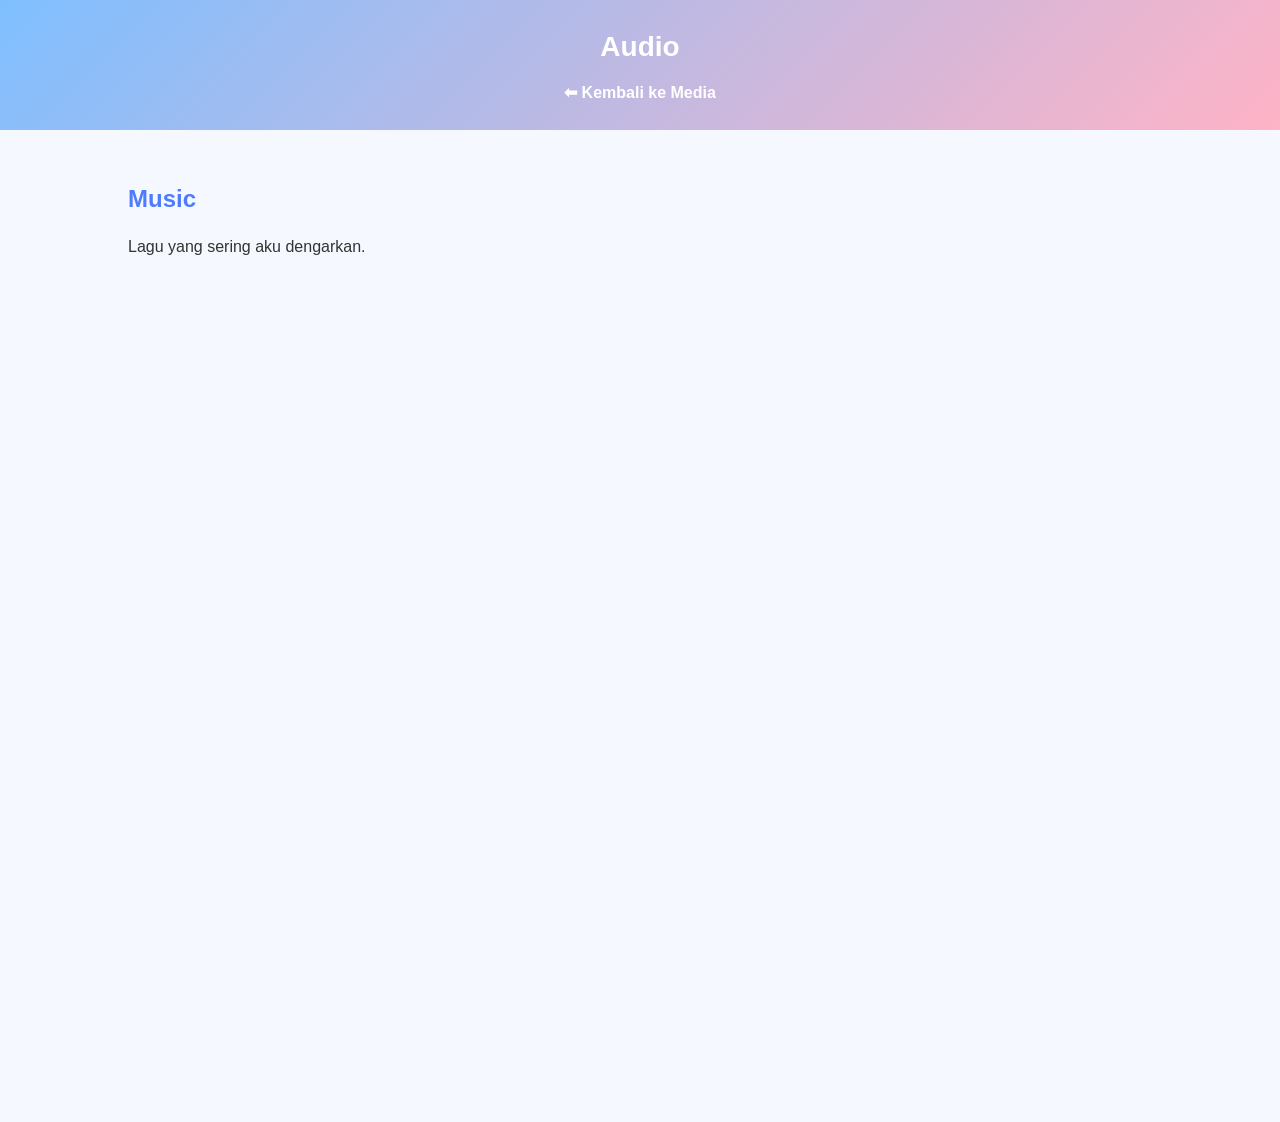
<file: audio.html>
<!DOCTYPE html>
<html lang="id">
<head>
    <meta charset="UTF-8">
    <title>Media | Audio</title>
    <link rel="stylesheet" href="style.css">
</head>
<body>

<header>
    <h1>Audio</h1>
    <nav>
        <a href="media.html">⬅ Kembali ke Media</a>
    </nav>
</header>

<section class="content">
    <h2>Music</h2>
    <p>Lagu yang sering aku dengarkan.</p>

    <!-- Sparks - Coldplay -->
    <iframe style="border-radius:12px"
        src="https://open.spotify.com/embed/track/7D0RhFcb3CrfPuTJ0obrod"
        width="100%" height="152" frameBorder="0"
        allowfullscreen=""
        allow="autoplay; clipboard-write; encrypted-media; fullscreen; picture-in-picture">
    </iframe>

    <!-- Me Jalo - Fuerza Regida -->
    <iframe data-testid="embed-iframe" style="border-radius:12px" 
    src="https://open.spotify.com/embed/track/3D24ErT1MMmUfXWotSj2A2?utm_source=generator" 
    width="100%" height="152" frameBorder="0" 
    allowfullscreen="" 
    allow="autoplay; clipboard-write; encrypted-media; fullscreen; picture-in-picture" 
    loading="lazy">
    </iframe>

    <!-- Losing Grip - Avril Lavigne -->
    <iframe data-testid="embed-iframe" style="border-radius:12px" 
    src="https://open.spotify.com/embed/track/2LA4v20vokK9Uaj7WEEMaf?utm_source=generator" 
    width="100%" height="152" frameBorder="0" 
    allowfullscreen="" 
    allow="autoplay; clipboard-write; encrypted-media; fullscreen; picture-in-picture" 
    loading="lazy">
    </iframe>

    <!-- Iris - Goo Goo Dolls -->
    <iframe style="border-radius:12px"
        src="https://open.spotify.com/embed/track/6Qyc6fS4DsZjB2mRW9DsQs"
        width="100%" height="152" frameBorder="0"
        allowfullscreen=""
        allow="autoplay; clipboard-write; encrypted-media; fullscreen; picture-in-picture">
    </iframe>

    <!-- Lejos de Ti - The Marías -->
    <iframe data-testid="embed-iframe" style="border-radius:12px" 
    src="https://open.spotify.com/embed/track/0AAMnNeIc6CdnfNU85GwCH?utm_source=generator" 
    width="100%" height="152" frameBorder="0" 
    allowfullscreen="" 
    allow="autoplay; clipboard-write; encrypted-media; fullscreen; picture-in-picture" 
    loading="lazy">
    </iframe>

</section>

<script>
    console.log("Media Audio Spotify aktif");
</script>

</body>
</html>
</file>
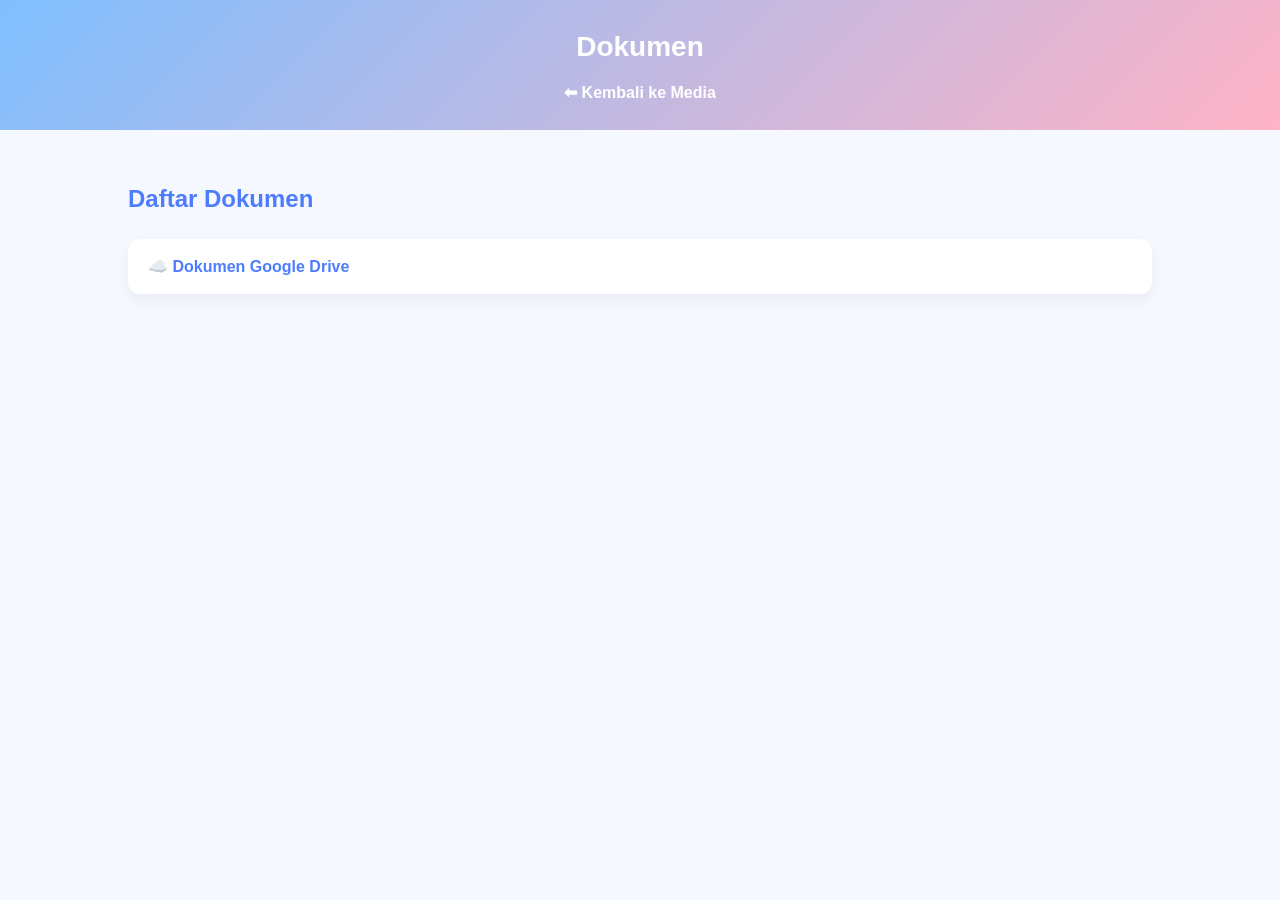
<file: dokumen.html>
<!DOCTYPE html>
<html lang="id">
<head>
    <meta charset="UTF-8">
    <title>Dokumen</title>
    <link rel="stylesheet" href="style.css">
</head>
<body>

<header>
    <h1>Dokumen</h1>
    <nav>
        <a href="media.html">⬅ Kembali ke Media</a>
    </nav>
</header>

<section class="content">
    <h2>Daftar Dokumen</h2>

    <ul class="dokumen-list">
        <li>
            <a href="https://drive.google.com/drive/folders/1svyy_IvqotjmGss9Dr8aQPJsYJl0cqa9" target="_blank">
                ☁️ Dokumen Google Drive
            </a>
        </li>
    </ul>
</section>

<script>
    console.log("Halaman Dokumen aktif");
</script>

</body>
</html>
</file>
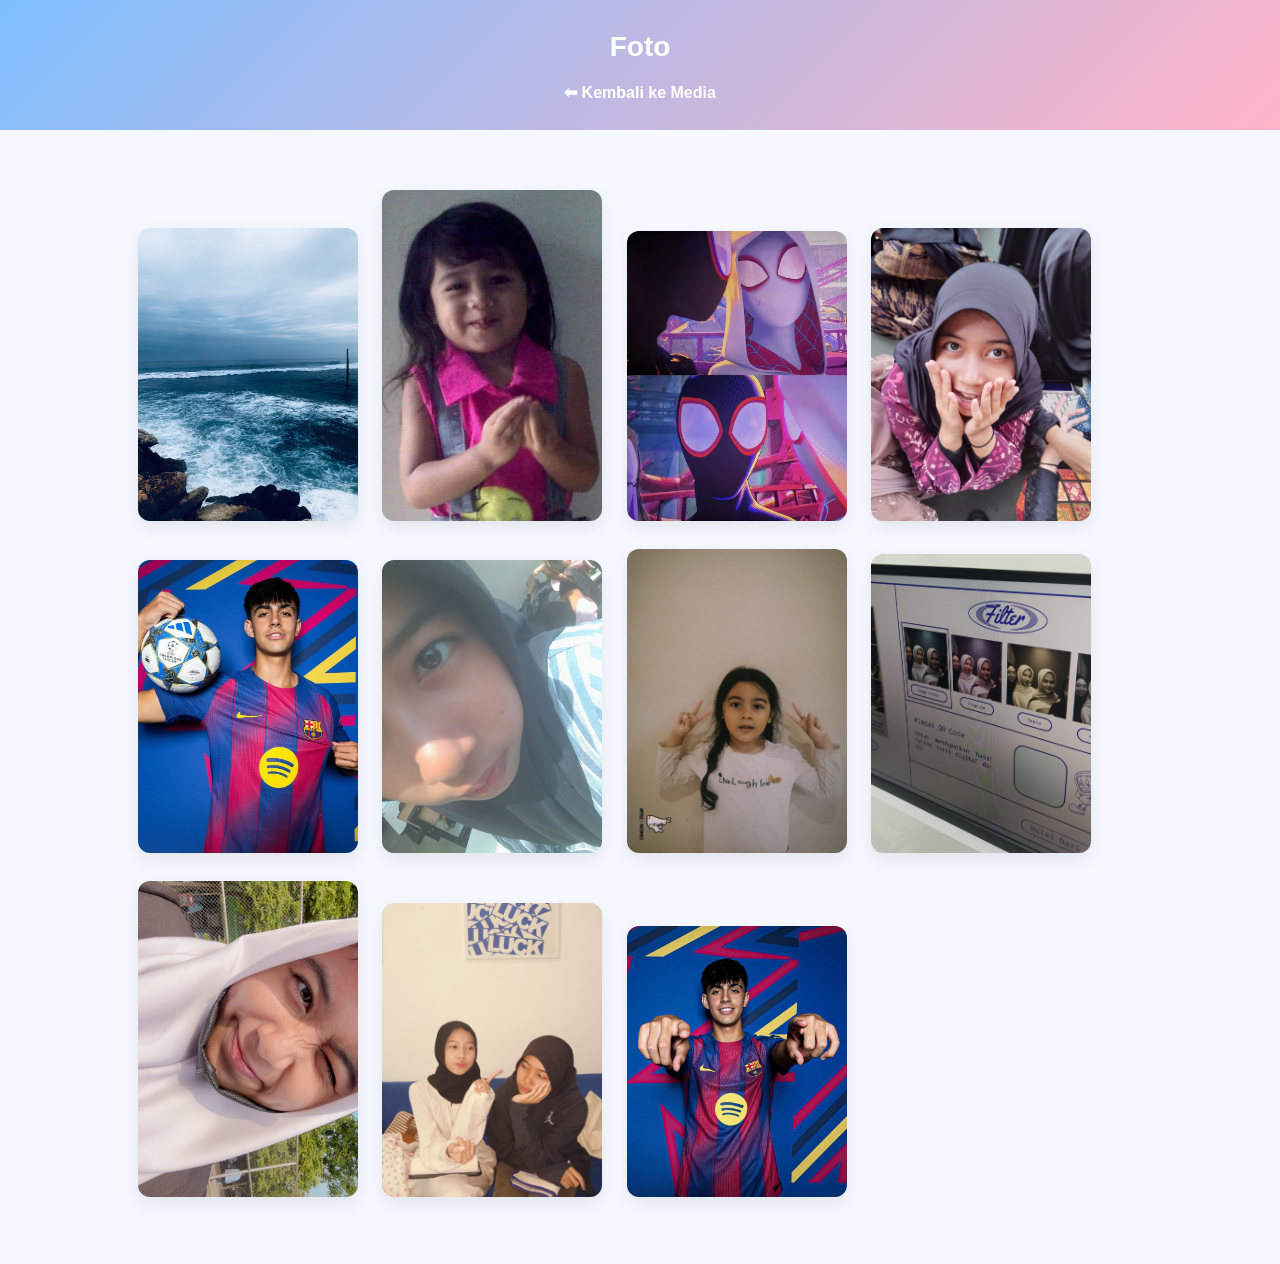
<file: foto.html>
<!DOCTYPE html>
<html lang="id">
<head>
    <meta charset="UTF-8">
    <title>Foto</title>
    <link rel="stylesheet" href="style.css">
</head>
<body>

<header>
    <h1>Foto</h1>
    <nav>
        <a href="media.html">⬅ Kembali ke Media</a>
    </nav>
</header>

<section class="content">
    <img src="laut1.jpg" class="media-img">
    <img src="akukecil.jpeg" class="media-img">
    <img src="spidey.jpeg" class="media-img">
    <img src="Hasa1.jpg" class="media-img">
    <img src="Pacar1.jpeg" class="media-img">
    <img src="Me.jpeg" class="media-img">
    <img src="cutie.jpeg" class="media-img">
    <img src="girls.jpeg" class="media-img">
    <img src="Hasa4.jpeg" class="media-img">
    <img src="ara.jpeg" class="media-img">
    <img src="Pacar2.jpeg" class="media-img">
</section>

<script>
    console.log("Halaman Foto");
</script>

</body>
</html>
</file>
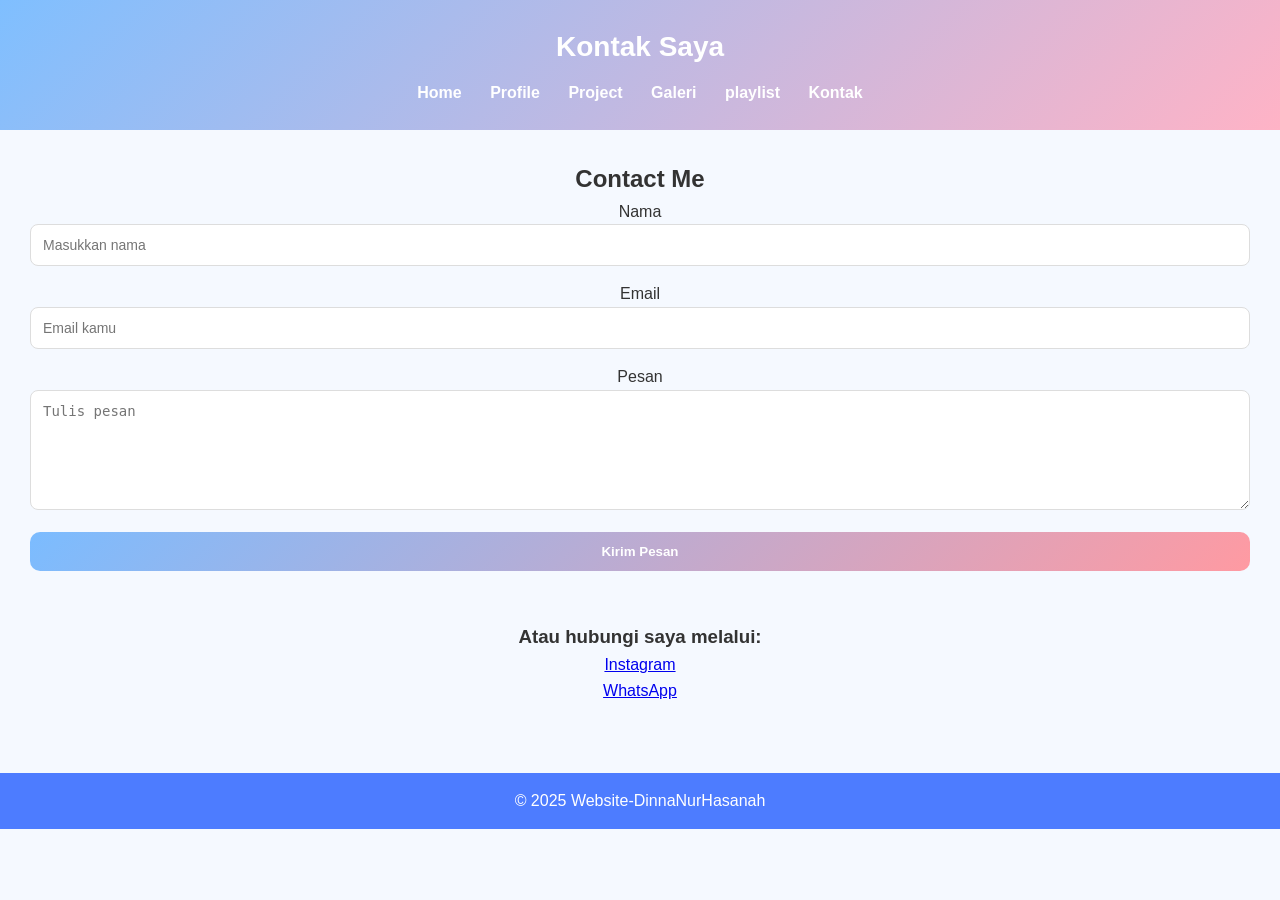
<file: kontak.html>
<!DOCTYPE html>
<html lang="id">
<head>
    <meta charset="UTF-8">
    <title>Kontak</title>
    <link rel="stylesheet" href="style.css">
</head>
<body>

<header>
    <h1>Kontak Saya</h1>
    <nav>
        <a href="index.html">Home</a>
        <a href="profile.html">Profile</a>
        <a href="project.html">Project</a>
        <a href="galeri.html">Galeri</a>
        <a href="playlist.html">playlist</a>
        <a href="kontak.html">Kontak</a>
    </nav>
</header>

<div class="container">
    <h2>Contact Me</h2>

    <form class="contact-form">
        <label>Nama</label>
        <input type="text" placeholder="Masukkan nama" required>

        <label>Email</label>
        <input type="email" placeholder="Email kamu" required>

        <label>Pesan</label>
        <textarea rows="5" placeholder="Tulis pesan"></textarea>

        <button type="submit">Kirim Pesan</button>
    </form>

    <br><br>

    <h3>Atau hubungi saya melalui:</h3>
    <p>
        <a href="https://instagram.com/_dhasanaa" target="_blank">Instagram</a>
    </p>
    <p>
        <a href="https://wa.me/6285788141463" target="_blank">WhatsApp</a>
    </p>

</div>

<footer>
    <p>&copy; 2025 Website-DinnaNurHasanah</p>
</footer>

</body>
</html>
</file>
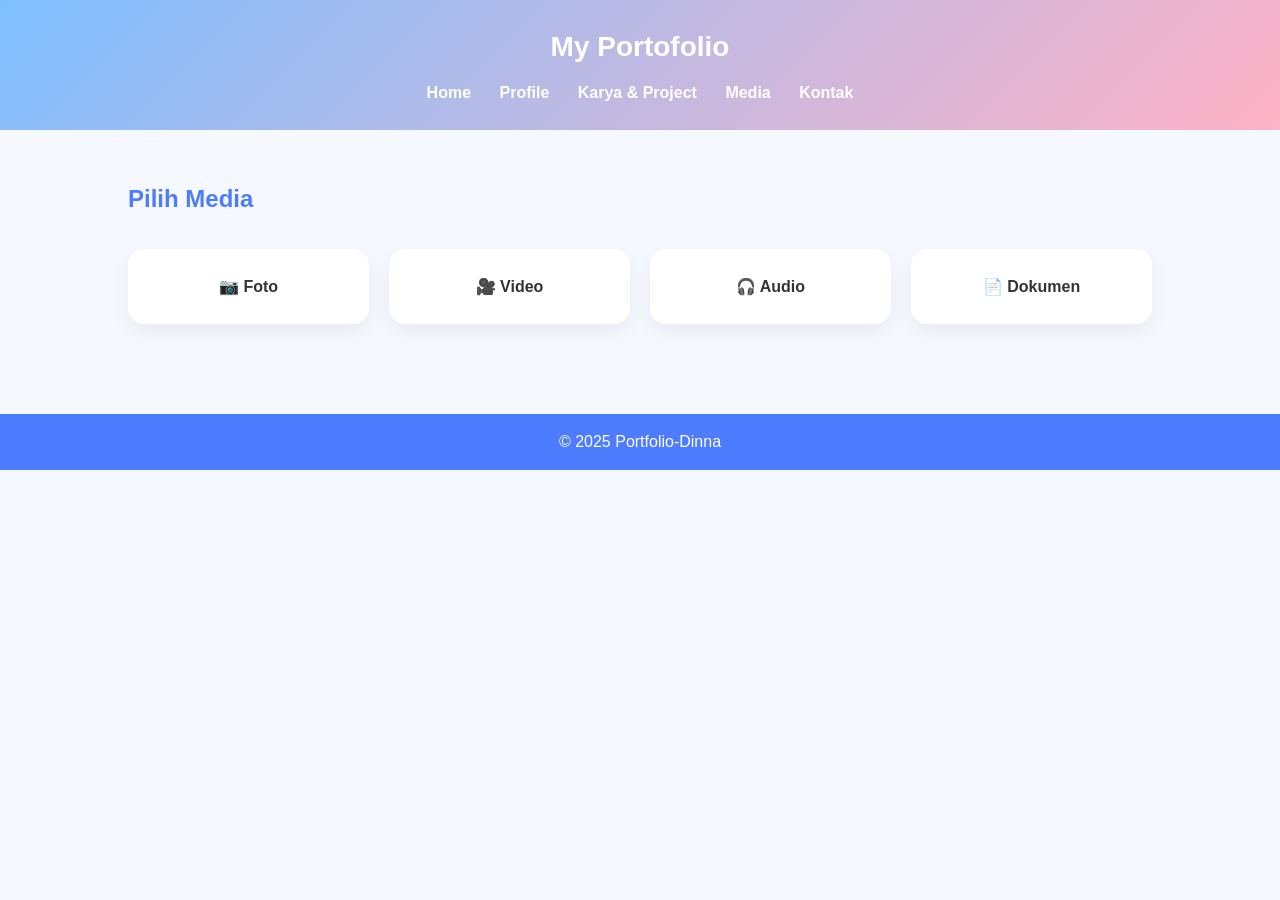
<file: media.html>
<!DOCTYPE html>
<html lang="id">
<head>
    <meta charset="UTF-8">
    <title>Media</title>
    <link rel="stylesheet" href="style.css">
</head>
<body>

<header>
    <h1>My Portofolio</h1>
    <nav>
        <a href="index.html">Home</a>
        <a href="profile.html">Profile</a>
        <a href="project.html">Karya & Project</a>
        <a href="media.html">Media</a>
        <a href="contact.html">Kontak</a>
    </nav>
</header>

<section class="content">
    <h2>Pilih Media</h2>

    <div class="media-menu">
        <a href="foto.html" class="media-card">📷 Foto</a>
        <a href="video.html" class="media-card">🎥 Video</a>
        <a href="audio.html" class="media-card">🎧 Audio</a>
        <a href="dokumen.html" class="media-card">📄 Dokumen</a>
    </div>
</section>

<footer><p>© 2025 Portfolio-Dinna</p></footer>

<script>
    console.log("Halaman Media aktif");
</script>

</body>
</html>
</file>
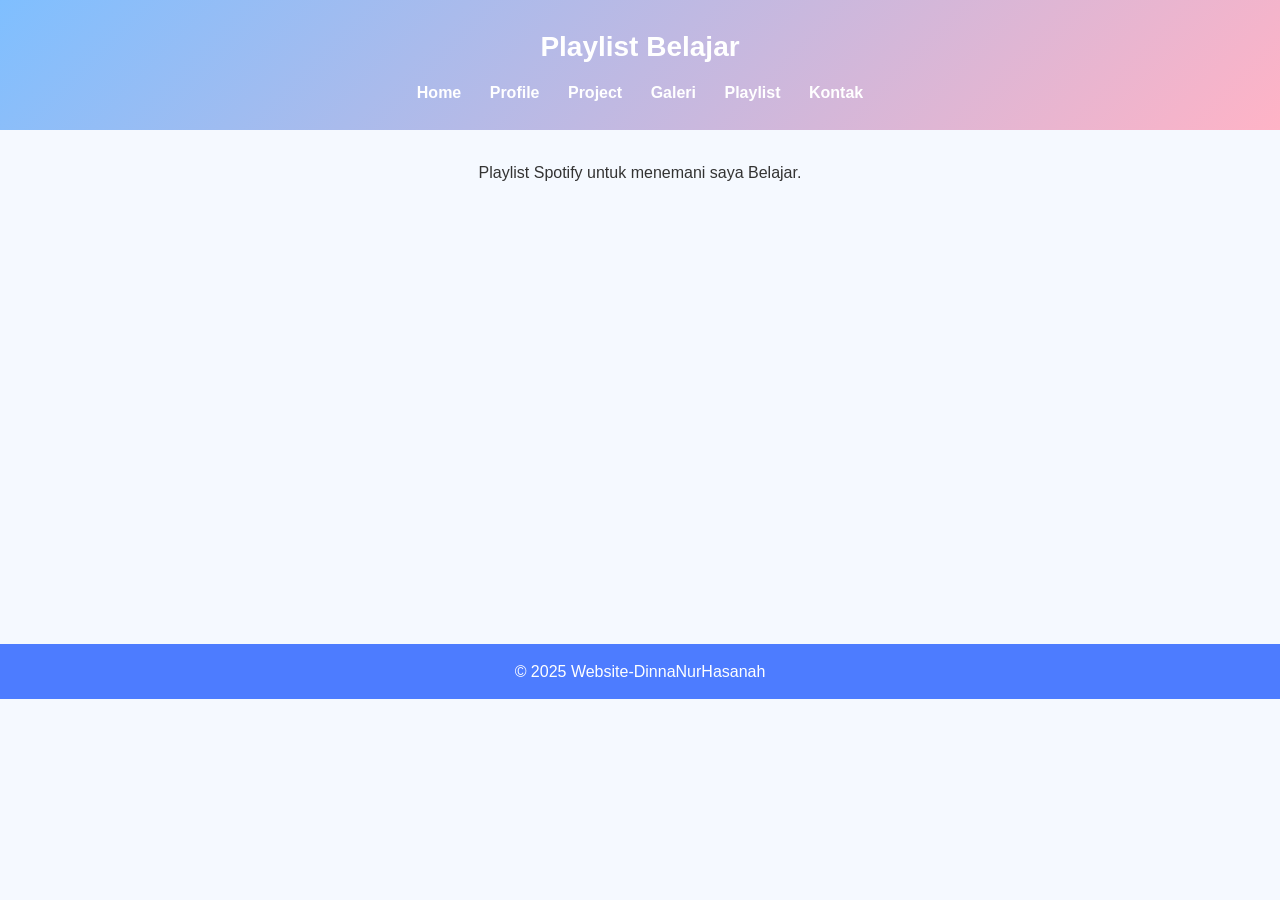
<file: playlist.html>
<!DOCTYPE html>
<html lang="id">
<head>
    <meta charset="UTF-8">
    <title>Playlist Belajar</title>
    <link rel="stylesheet" href="style.css">
</head>
<body>

<header>
    <h1>Playlist Belajar</h1>
    <nav>
        <a href="index.html">Home</a>
        <a href="profile.html">Profile</a>
        <a href="project.html">Project</a>
        <a href="galeri.html">Galeri</a>
        <a href="playlist.html">Playlist</a>
        <a href="kontak.html">Kontak</a>
    </nav>
</header>

<div class="container">
    <p>Playlist Spotify untuk menemani saya Belajar.</p>

    <iframe style="border-radius:12px"
        src="https://open.spotify.com/embed/playlist/37i9dQZF1DX8Uebhn9wzrS"
        width="100%" height="380"
        frameborder="0"
        allowfullscreen
        allow="autoplay; clipboard-write; encrypted-media; fullscreen; picture-in-picture">
    </iframe>
</div>

<footer>
    <p>&copy; 2025 Website-DinnaNurHasanah</p>
</footer>

</body>
</html>
</file>
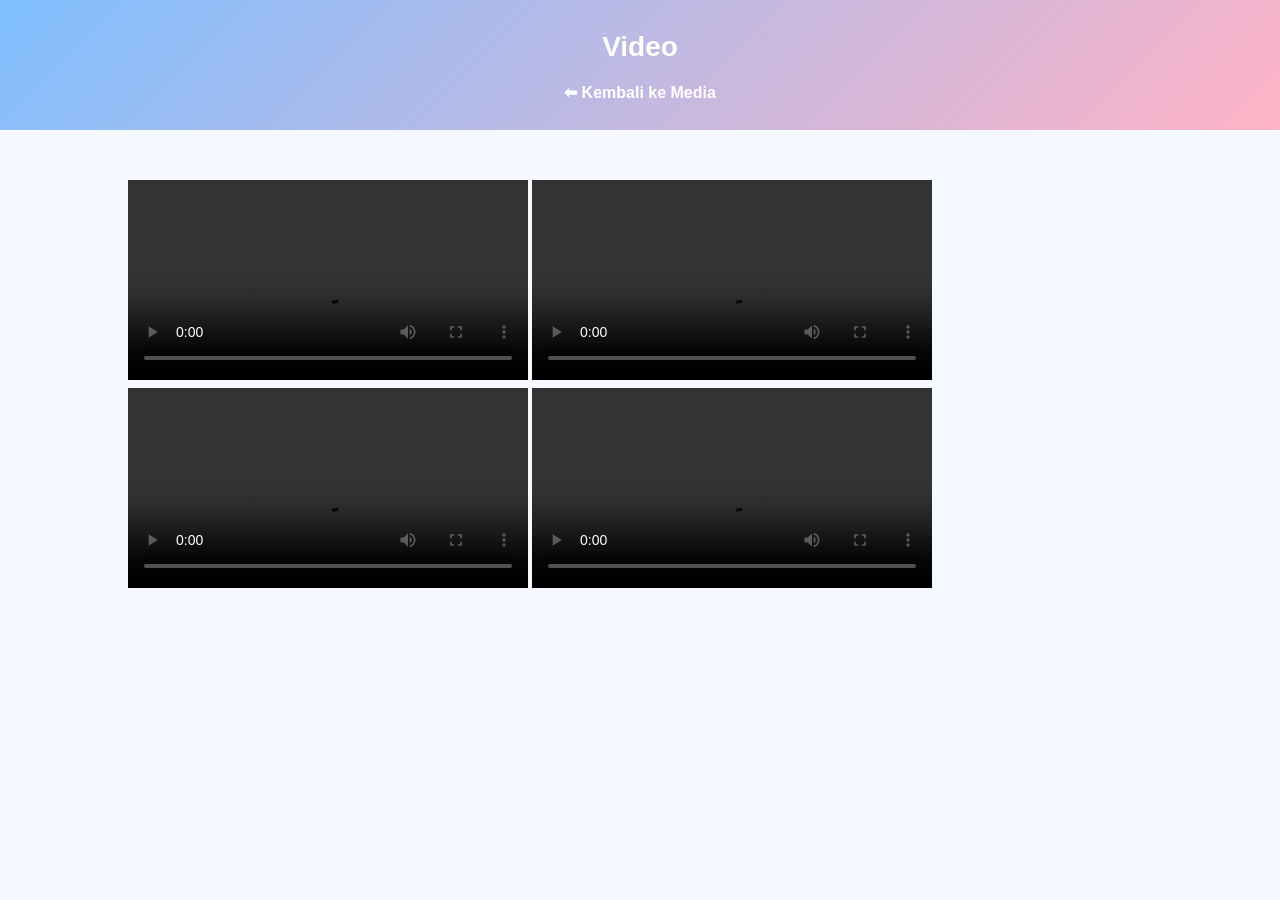
<file: video.html>
<!DOCTYPE html>
<html lang="id">
<head>
    <meta charset="UTF-8">
    <title>Video</title>
    <link rel="stylesheet" href="style.css">
</head>
<body>

<header>
    <h1>Video</h1>
    <nav>
        <a href="media.html">⬅ Kembali ke Media</a>
    </nav>
</header>

<section class="content">
    <video controls width="400">
        <source src="videoAk2.mp4" type="video/mp4">
    </video>

    <video controls width="400">
        <source src="video2.mp4" type="video/mp4">
    </video>

    <video controls width="400">
        <source src="videoAk.mp4" type="video/mp4">
    </video>

    <video controls width="400">
        <source src="miniVlog.mp4" type="video/mp4">
    </video>
</section>

<script>
     console.log("Halaman Audio");
</script>

</body>
</html>
</file>
<file: style.css>
/* RESET & GLOBAL */
* {
    margin: 0;
    padding: 0;
    box-sizing: border-box;
}

body {
    font-family: 'Segoe UI', Arial, sans-serif;
    background-color: #f5f9ff; /* soft biru sangat muda */
    color: #333;
    line-height: 1.6;
}

/* CONTENT */
.container {
    padding: 30px;
    text-align: center;
}

.container img {
    width: 200px;
    border-radius: 10px;
    margin: 15px 0;
}

/* PROFILE TABLE */
table {
    margin: auto;
    border-collapse: collapse;
}

td {
    padding: 10px;
    border-bottom: 1px solid #ccc;
    text-align: left;
}

/* HEADER & NAVBAR */
header {
    background: linear-gradient(135deg, #7fbfff, #ffb3c6); 
    color: white;
    padding: 25px 20px;
    text-align: center;
}

header h1 {
    margin-bottom: 10px;
    font-size: 28px;
}

nav a {
    color: white;
    margin: 0 12px;
    text-decoration: none;
    font-weight: 600;
    transition: 0.3s;
}

nav a:hover {
    color: #ffe6ee; /* soft pink */
}

/*    CONTENT */
.content {
    padding: 50px 10%;
}

.content h2 {
    color: #4d7cff; /* soft blue */
    margin-bottom: 15px;
}

.content p {
    margin-bottom: 15px;
}

/*    MEDIA MENU (MEDIA PAGE) */
.media-menu {
    display: flex;
    flex-wrap: wrap;
    gap: 20px;
    margin-top: 30px;
}

.media-card {
    flex: 1 1 180px;
    text-align: center;
    padding: 25px;
    background-color: #ffffff;
    border-radius: 16px;
    text-decoration: none;
    color: #333;
    font-weight: 600;
    box-shadow: 0 8px 20px rgba(0,0,0,0.06);
    transition: all 0.3s ease;
}

.media-card:hover {
    background-color: #ffe6ee; /* soft merah muda */
    transform: translateY(-6px);
}

/*    MEDIA CONTENT */
.media-img {
    width: 220px;
    border-radius: 12px;
    margin: 10px;
    box-shadow: 0 6px 15px rgba(0,0,0,0.08);
}

/*   DOKUMEN */
.dokumen-list {
    list-style: none;
    margin-top: 20px;
}

.dokumen-list li {
    background-color: #ffffff;
    padding: 15px 20px;
    margin-bottom: 15px;
    border-radius: 12px;
    box-shadow: 0 6px 15px rgba(0,0,0,0.05);
}

.dokumen-list a {
    text-decoration: none;
    color: #4d7cff;
    font-weight: 600;
}

.dokumen-list a:hover {
    color: #ff7a9c;
}

/* CONTACT */
.contact {
    padding: 80px 10%;
}

.contact-container {
    display: flex;
    gap: 50px;
    align-items: flex-start;
}

/* FORM */
.contact-form {
    flex: 1;
}

.contact-form h2 {
    margin-bottom: 20px;
}

.contact-form input,
.contact-form textarea {
    width: 100%;
    padding: 12px;
    margin-bottom: 15px;
    border-radius: 8px;
    border: 1px solid #ddd;
    font-size: 14px;
}

.contact-form textarea {
    height: 120px;
}

.contact-form button {
    background: linear-gradient(135deg, #7bbcff, #ff9aa2);
    color: white;
    padding: 12px;
    width: 100%;
    border: none;
    border-radius: 10px;
    cursor: pointer;
    font-weight: bold;
}

/* INFO */
.contact-info {
    flex: 1;
}

.contact-info h3 {
    margin-bottom: 20px;
}

.info-card {
    display: flex;
    align-items: center;
    gap: 15px;
    background: #f7faff;
    padding: 15px;
    border-radius: 12px;
    text-decoration: none;
    color: #333;
    margin-bottom: 15px;
    transition: 0.3s;
}

.info-card:hover {
    background: #eaf2ff;
}

.info-card span {
    font-size: 24px;
}

/*    FOOTER */
footer {
    background-color: #4d7cff;
    color: white;
    text-align: center;
    padding: 15px;
    margin-top: 40px;
}

/*    RESPONSIVE */
@media (max-width: 768px) {
    .content {
        padding: 30px 6%;
    }

    nav a {
        display: inline-block;
        margin: 6px;
    }
}
</file>
